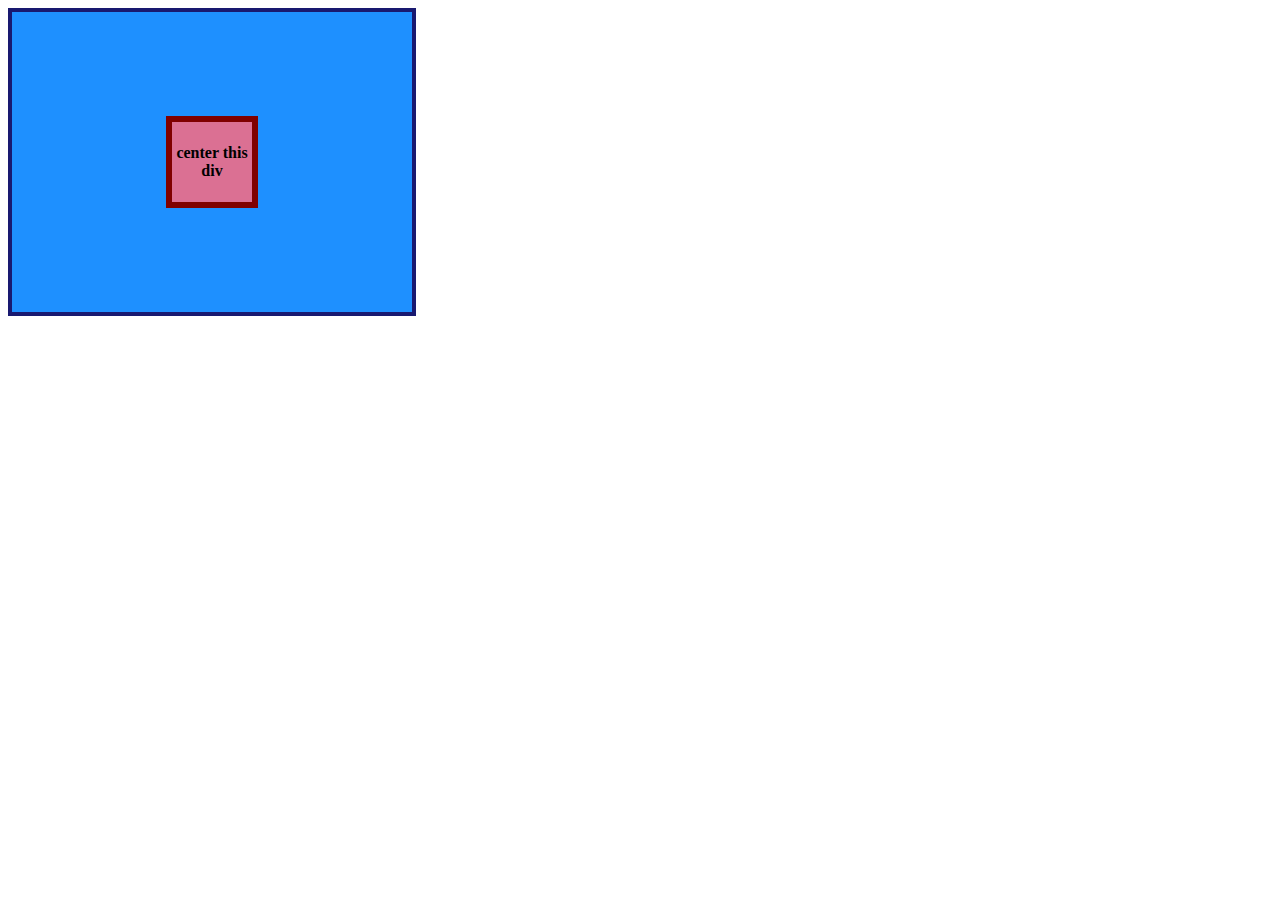
<file: 1-flex-center/index.html>
<!DOCTYPE html>
<html lang="en">
  <head>
    <meta charset="UTF-8">
    <meta http-equiv="X-UA-Compatible" content="IE=edge">
    <meta name="viewport" content="width=device-width, initial-scale=1.0">
    <title>CENTER THIS DIV</title>
    <link rel="stylesheet" href="style.css">
  </head>
  <body>
    <div class="container">
      <div class="box">center this div</div>
    </div>
  </body>
</html>
</file>
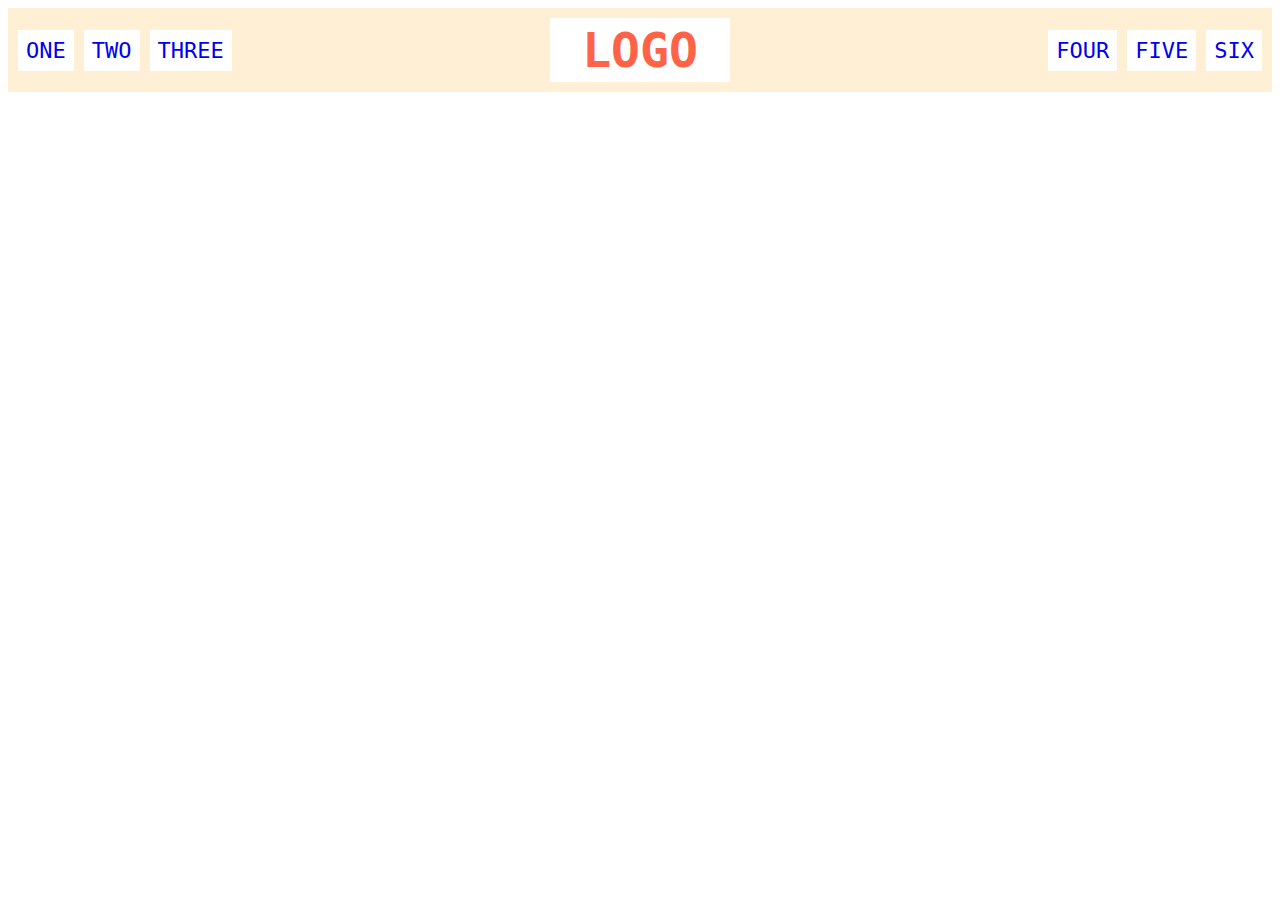
<file: 2-flex-header/index.html>
<!DOCTYPE html>
<html lang="en">
  <head>
    <meta charset="UTF-8">
    <meta http-equiv="X-UA-Compatible" content="IE=edge">
    <meta name="viewport" content="width=device-width, initial-scale=1.0">
    <title>Flex Header</title>
    <link rel="stylesheet" href="style.css">
  </head>
  <body>
    <div class="header">
      <div class="left-links">
        <ul>
          <li><a href="#">ONE</a></li>
          <li><a href="#">TWO</a></li>
          <li><a href="#">THREE</a></li>
        </ul>
      </div>
      <div class="logo">LOGO</div>
      <div class="right-links">
        <ul>
          <li><a href="#">FOUR</a></li>
          <li><a href="#">FIVE</a></li>
          <li><a href="#">SIX</a></li>
        </ul>
      </div>
    </div>
  </body>
</html>
</file>
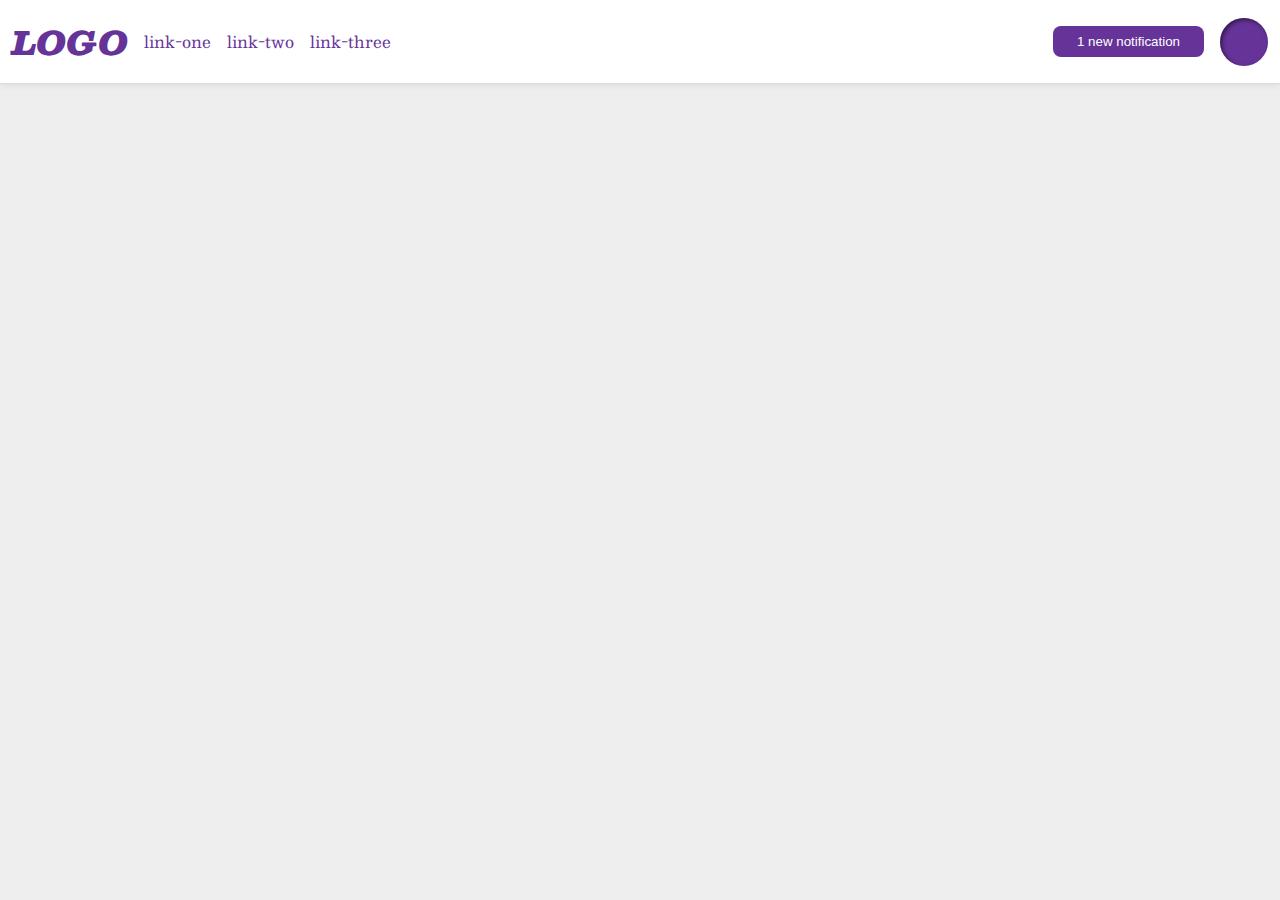
<file: 3-flex-header-2/index.html>
<!DOCTYPE html>
<html lang="en">
  <head>
    <meta charset="UTF-8">
    <meta http-equiv="X-UA-Compatible" content="IE=edge">
    <meta name="viewport" content="width=device-width, initial-scale=1.0">
    <title>Flex Header 2</title>
    <link rel="stylesheet" href="style.css">
  </head>
  <body>
    <div class="header">
      <div class="logo">
        LOGO
      </div>
      <ul class="links">
        <li><a href="google.com">link-one</a></li>
        <li><a href="google.com">link-two</a></li>
        <li><a href="google.com">link-three</a></li>
      </ul>
      <button class="notifications">
        1 new notification
      </button>
      <div class="profile-image"></div>
    </div>
  </body>
</html>
</file>
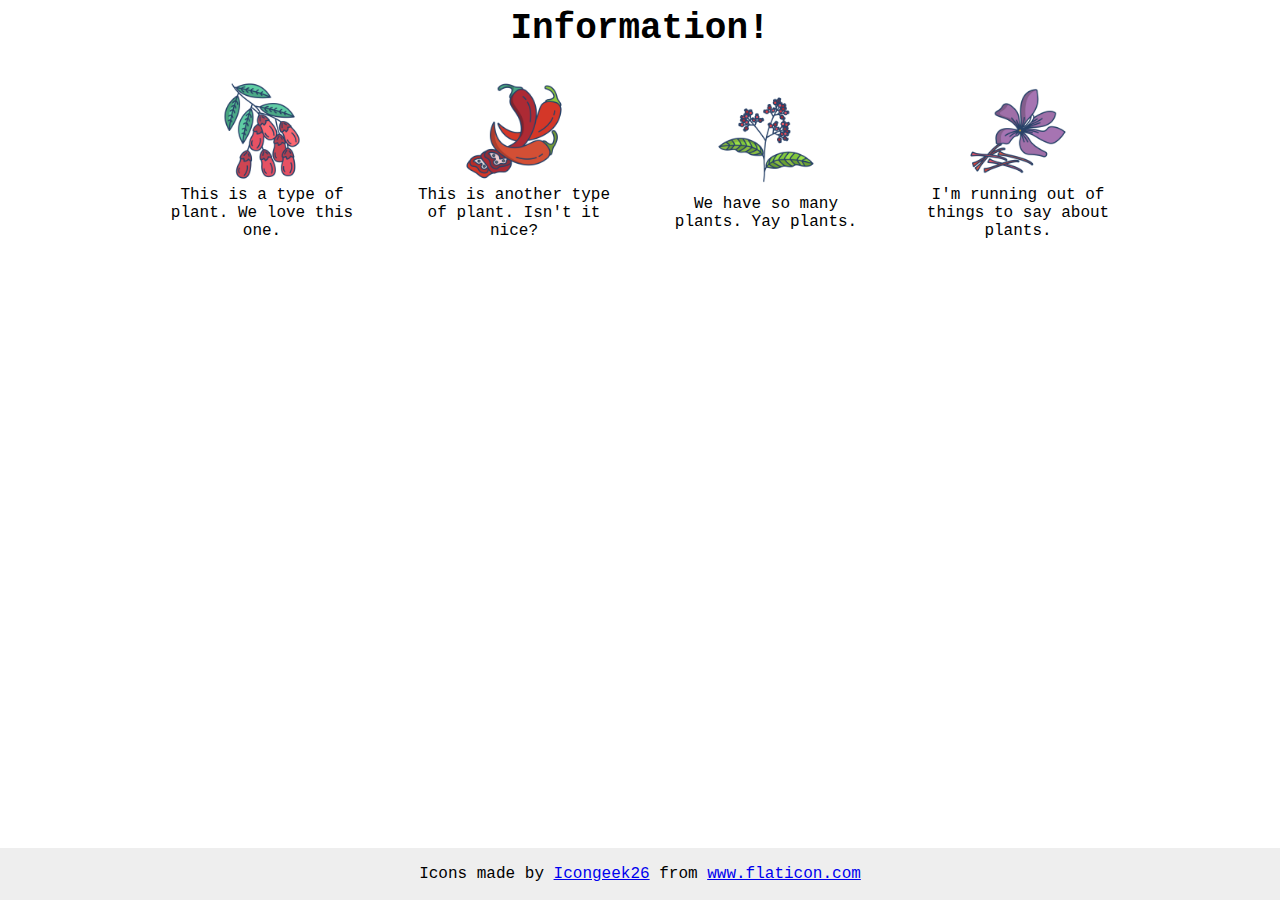
<file: 4-flex-information/index.html>
<!DOCTYPE html>
<html lang="en">
  <head>
    <meta charset="UTF-8">
    <meta http-equiv="X-UA-Compatible" content="IE=edge">
    <meta name="viewport" content="width=device-width, initial-scale=1.0">
    <title>Information</title>
    <link rel="stylesheet" href="style.css">
  </head>
  <body>
    <div class="hero-banner">
      <div class="title">Information!</div>

      <div class="content">
        <div class="item">
          <img src="./images/barberry.png" alt="barberry">
          <div class="text">This is a type of plant. We love this one.</div>
        </div>
        
        <div class="item">
          <img src="./images/chilli.png" alt="chili">
          <div class="text">This is another type of plant. Isn't it nice?</div>
        </div>
  
        <div class="item">
          <img src="./images/pepper.png" alt="pepper">
          <div class="text">We have so many plants. Yay plants.</div>
        </div>
  
        <div class="item">
          <img src="./images/saffron.png" alt="saffron">
          <div class="text">I'm running out of things to say about plants.</div>
        </div>
      </div>
      
    </div>

    <!-- disregard this section, it's here to give attribution to the creator of these icons -->
    <div class="footer">
      <div>Icons made by <a href="https://www.flaticon.com/authors/icongeek26" title="Icongeek26">Icongeek26</a> from <a href="https://www.flaticon.com/" title="Flaticon">www.flaticon.com</a></div>
    </div>
  </body>
</html>
</file>
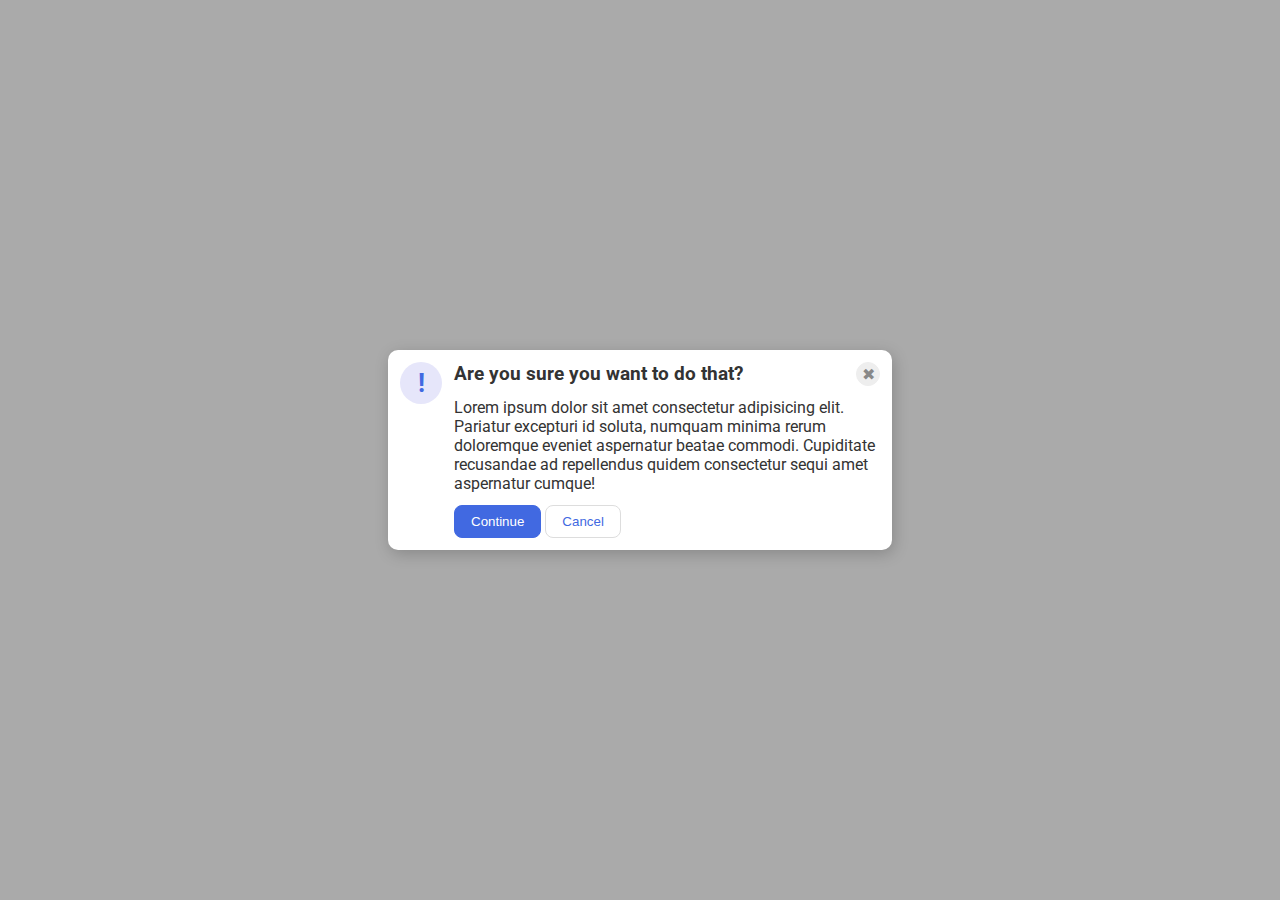
<file: 5-flex-modal/index.html>
<!DOCTYPE html>
<html lang="en">
  <head>
    <meta charset="UTF-8">
    <meta http-equiv="X-UA-Compatible" content="IE=edge">
    <meta name="viewport" content="width=device-width, initial-scale=1.0">
    <link rel="stylesheet" href="style.css">
    <title>Modal</title>
  </head>
  <body>
    <div class="modal">
      <div class="icon">!</div>
      <div class="notification">
    
        <div class="header">
          Are you sure you want to do that?
          <button class="close-button">✖</button>
        </div>
        
        <div class="text">Lorem ipsum dolor sit amet consectetur adipisicing elit. Pariatur excepturi id soluta, numquam minima rerum doloremque eveniet aspernatur beatae commodi. Cupiditate recusandae ad repellendus quidem consectetur sequi amet aspernatur cumque!</div>
        
        <div class="buttons">
          <button class="continue">Continue</button>
          <button class="cancel">Cancel</button>
        </div>

      </div>
    </div>
  </body>
</html>
</file>
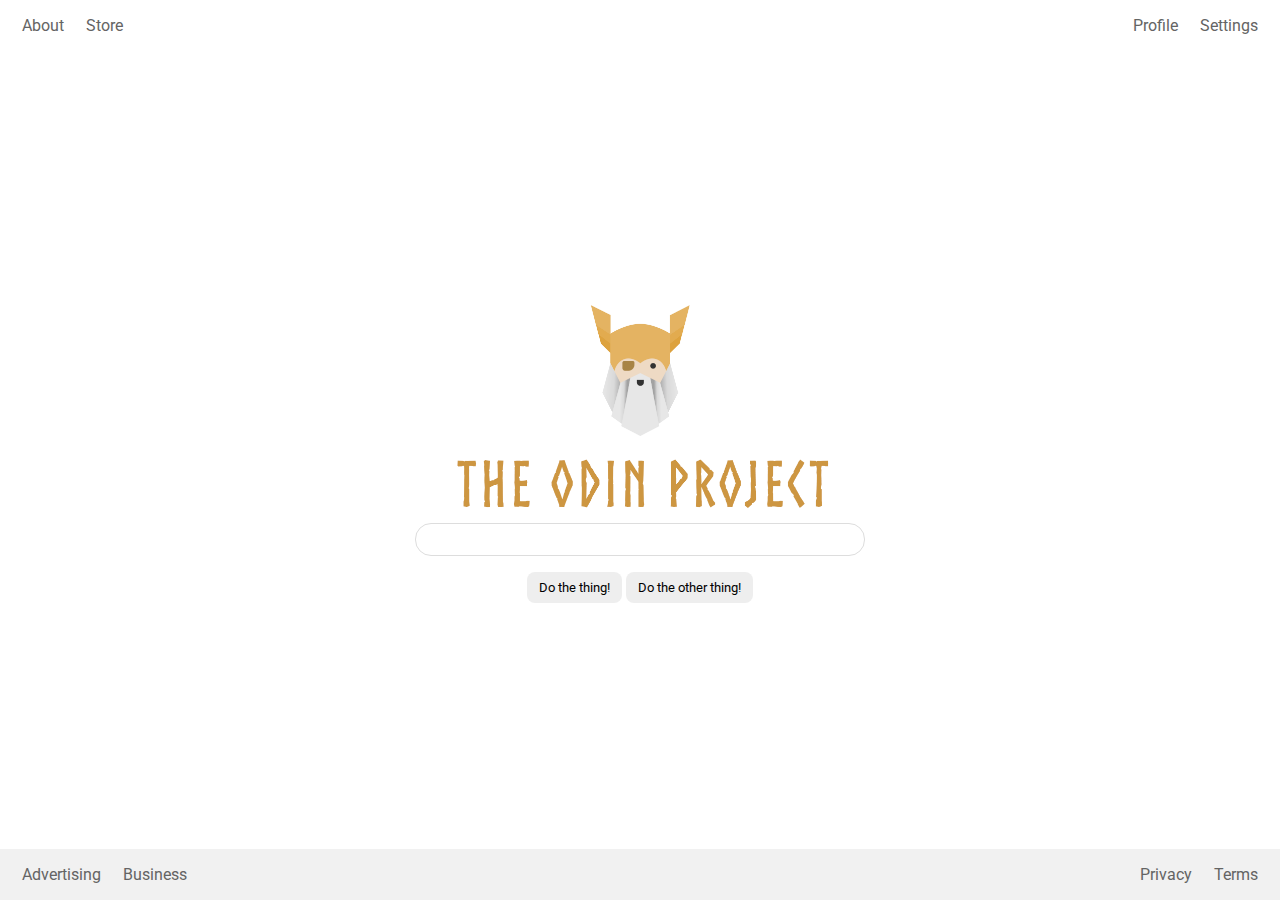
<file: 6-flex-landing-page/index.html>
<!DOCTYPE html>
<html lang="en">
  <head>
    <meta charset="UTF-8">
    <meta http-equiv="X-UA-Compatible" content="IE=edge">
    <meta name="viewport" content="width=device-width, initial-scale=1.0">
    <title>LAYOUT</title>
    <link rel="stylesheet" href="./style.css">
  </head>
  <body>
    <div class="header">
      <ul class="left-links">
        <li><a href="#">About</a></li>
        <li><a href="#">Store</a></li>
      </ul>
      <ul class="right-links">
        <li><a href="#">Profile</a></li>
        <li><a href="#">Settings</a></li>
      </ul>
    </div>
    <div class="content">
      <img src="./logo.png" alt="Project logo. Represents odin with the project name.">
      <div class="input">
        <input type="text">
      </div>
      <div class="buttons">
        <button>Do the thing!</button>
        <button>Do the other thing!</button>
      </div>
    </div>
    <div class="footer">
      <ul class="left-links">
        <li><a href="#">Advertising</a></li>
        <li><a href="#">Business</a></li>
      </ul>
      <ul class="right-links">
        <li><a href="#">Privacy</a></li>
        <li><a href="#">Terms</a></li>
      </ul>
    </div>
  </body>
</html>
</file>
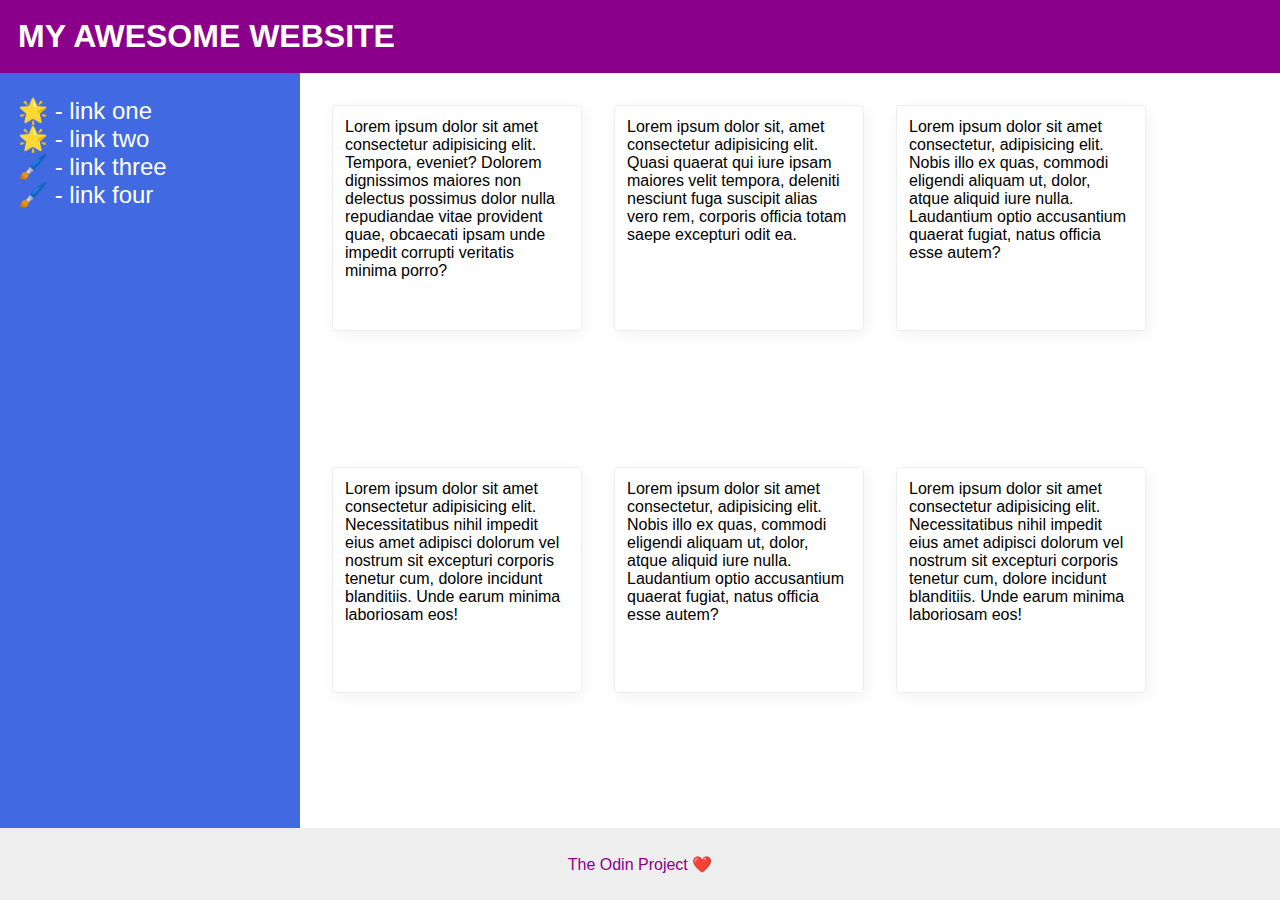
<file: 7-common-website-layout/index.html>
<!DOCTYPE html>
<html lang="en">
  <head>
    <meta charset="UTF-8">
    <meta http-equiv="X-UA-Compatible" content="IE=edge">
    <meta name="viewport" content="width=device-width, initial-scale=1.0">
    <title>The Holy Grail</title>
    <link rel="stylesheet" href="style.css">
  </head>
  <body>
    <div class="header">
      MY AWESOME WEBSITE
    </div>
    
    <div class="content">
      <div class="sidebar">
        <ul>
          <li><a href="#">🌟 - link one</a></li>
          <li><a href="#">🌟  - link two</a></li>
          <li><a href="#">🖌️ - link three</a></li>
          <li><a href="#">🖌️ - link four</a></li>
        </ul>
      </div>
  
      <div class="grid">
        <div class="card">Lorem ipsum dolor sit amet consectetur adipisicing elit. Tempora, eveniet? Dolorem dignissimos maiores non delectus possimus dolor nulla repudiandae vitae provident quae, obcaecati ipsam unde impedit corrupti veritatis minima porro?</div>
        <div class="card">Lorem ipsum dolor sit, amet consectetur adipisicing elit. Quasi quaerat qui iure ipsam maiores velit tempora, deleniti nesciunt fuga suscipit alias vero rem, corporis officia totam saepe excepturi odit ea.</div>
        <div class="card">Lorem ipsum dolor sit amet consectetur, adipisicing elit. Nobis illo ex quas, commodi eligendi aliquam ut, dolor, atque aliquid iure nulla. Laudantium optio accusantium quaerat fugiat, natus officia esse autem?</div>
        <div class="card">Lorem ipsum dolor sit amet consectetur adipisicing elit. Necessitatibus nihil impedit eius amet adipisci dolorum vel nostrum sit excepturi corporis tenetur cum, dolore incidunt blanditiis. Unde earum minima laboriosam eos!</div>
        <div class="card">Lorem ipsum dolor sit amet consectetur, adipisicing elit. Nobis illo ex quas, commodi eligendi aliquam ut, dolor, atque aliquid iure nulla. Laudantium optio accusantium quaerat fugiat, natus officia esse autem?</div>
        <div class="card">Lorem ipsum dolor sit amet consectetur adipisicing elit. Necessitatibus nihil impedit eius amet adipisci dolorum vel nostrum sit excepturi corporis tenetur cum, dolore incidunt blanditiis. Unde earum minima laboriosam eos!</div>
      </div>  
    </div>
    
    <div class="footer">
      The Odin Project ❤️
    </div>
  </body>
</html>
</file>
<file: 1-flex-center/style.css>
.container {
  background: dodgerblue;
  border: 4px solid midnightblue;
  width: 400px;
  height: 300px;
  display: flex;
  justify-content: center;
  align-items: center;
}

.box {
  background: palevioletred;
  font-weight: bold;
  text-align: center;
  border: 6px solid maroon;
  width: 80px;
  height: 80px;
  display: flex;
  justify-content: center;
  align-items: center;
}
</file>
<file: 2-flex-header/style.css>
.header  {
  font-family: monospace;
  background: papayawhip;
  display: flex;
  align-items: center;
  justify-content: space-between;
  padding: 10px;
}

.logo {
  font-size: 48px;
  font-weight: 900;
  color: tomato;
  background: white;
  padding: 4px 32px;
}

ul {
  /* this removes the dots on the list items*/
  list-style-type: none;
  display: flex;
  gap: 10px;
  padding: 0;
}

a {
  font-size: 22px;
  background: white;
  padding: 8px;
  /* this removes the line under the links */
  text-decoration: none;
}
</file>
<file: 3-flex-header-2/style.css>
/* this is some magical font-importing.  
you'll learn about it later. */
@import url('https://fonts.googleapis.com/css2?family=Besley:ital,wght@0,400;1,900&display=swap');
body {
  margin: 0;
  background: #eee;
  font-family: Besley, serif;
}

.header {
  background: white;
  border-bottom: 1px solid #ddd;
  box-shadow: 0 0 8px rgba(0,0,0,.1);
  display: flex;
  align-items: center;
  padding: 12px;
  gap: 16px;
}

.profile-image {
  background: rebeccapurple;
  box-shadow: inset 2px 2px 4px rgba(0,0,0,.5);
  border-radius: 50%;
  width: 48px;
  height: 48px;
  display: flex;
  justify-content: end;
}

.logo {
  color: rebeccapurple;
  font-size: 32px;
  font-weight: 900;
  font-style: italic;
}

button {
  border: none;
  border-radius: 8px;
  background: rebeccapurple;
  color: white;
  padding: 8px 24px;
}

a {
  /* this removes the line under our links */
  text-decoration: none;
  color: rebeccapurple;
}

ul {
  list-style-type: none;
  padding: 0;
  display: flex;
  gap: 16px;
  flex: 2

}
</file>
<file: 4-flex-information/style.css>
body {
  font-family: 'Courier New', Courier, monospace;
}

img {
  width: 100px;
  height: 100px;
}

.hero-banner{
  display: flex;
  flex-direction: column;
  gap: 32px;
}
.content{
  display: flex;
  flex-direction: row;
  justify-content: center;
  align-items: center;
  gap: 52px;
  text-align: center;
  flex-wrap: wrap;
}
.item{
  max-width: 200px;
}
.title {
  font-size: 36px;
  font-weight: 900;
  display: flex;
  justify-content: center;
  align-items: center;
}

/* do not edit this footer */
.footer {
  position: fixed;
  bottom: 0;
  left: 0;
  right: 0;
  height: 52px;
  display: flex;
  align-items: center;
  justify-content: center;
  background: #eee;
}
</file>
<file: 5-flex-modal/style.css>
@import url('https://fonts.googleapis.com/css2?family=Roboto:wght@400;700&display=swap');

html, body {
  height: 100%;
}

body {
  font-family: Roboto, sans-serif;
  margin: 0;
  background: #aaa;
  color: #333;
  /* I'll give you this one for free lol */
  display: flex;
  align-items: center;
  justify-content: center;
}

.modal {
  background: white;
  width: 480px;
  border-radius: 10px;
  box-shadow: 2px 4px 16px rgba(0,0,0,.2);
  display: flex;
  padding: 12px;
}
.notification{
  display: flex;
  flex-direction: column;
  padding-left: 12px;
  gap: 12px;
}
.header{
  display: flex;
  justify-content: space-between;
  font-weight: bold;
  font-size: larger;
}

.icon {
  color: royalblue;
  font-size: 26px;
  font-weight: 700;
  background: lavender;
  width: 42px;
  height: 42px;
  border-radius: 50%;
  display: flex;
  align-items: center;
  justify-content: center;
  flex-shrink: 0;
}

.close-button {
  background: #eee;
  border-radius: 50%;
  color: #888;
  font-weight: 400;
  font-size: 16px;
  height: 24px;
  width: 24px;
  display: flex;
  align-items: center;
  justify-content: center;
  border: 1px solid #eee;
  padding: 0;
}

button {
  cursor: pointer;
  padding: 8px 16px;
  border-radius: 8px;
}

button.continue {
  background: royalblue;
  border: 1px solid royalblue;
  color: white;
}

button.cancel {
  background: white;
  border: 1px solid #ddd;
  color: royalblue;
}
</file>
<file: 6-flex-landing-page/style.css>
@import url('https://fonts.googleapis.com/css2?family=Roboto:wght@400;700&display=swap');

body {
  height: 100vh;
  margin: 0;
  overflow: hidden;
  font-family: Roboto, sans-serif;
  display: flex;
  flex-direction: column;
}

img {
  width: 600px;
}

button {
  font-family: Roboto, sans-serif;
  border: none;
  border-radius: 8px;
  background: #eee;
}

input {
  border: 1px solid #ddd;
  border-radius: 16px;
  padding: 8px 24px;
  width: 400px;
  margin-bottom: 16px;
}

a,ul{
  color: rgb(100, 100, 100);
  list-style-type: none;
  text-decoration: none;
  padding-left: 0;
  display: flex;
  flex-direction: row;
  gap:22px;
  
}

.header, .footer{
  display: flex;
  justify-content: space-between;
  padding: 0px 22px;
}
.footer{
    background-color: rgb(241, 241, 241);
}

.content{
  display: flex;
  align-items: center;
  justify-content: center;
  flex-direction: column;
  flex:1;
}

button{
  padding: 8px 12px;
}
</file>
<file: 7-common-website-layout/style.css>
body {
  font-family: -apple-system, BlinkMacSystemFont, 'Segoe UI', Roboto, Oxygen, Ubuntu, Cantarell, 'Open Sans', 'Helvetica Neue', sans-serif;
  margin: 0;
  min-height: 100vh;
  display: flex;
  flex-direction: column;
}

a,ul,li{
  list-style: none;
  padding: 0;
  text-decoration: none;
  font-size: 24px;
  color: white;
}

.header {
  background: darkmagenta;
  color: white;
  display: flex;
  align-items: center;
  font-size: 32px;
  font-weight: 900;
  padding: 18px;
}

.footer {
  height: 72px;
  background: #eee;
  color: darkmagenta;
  display: flex;
  justify-content: center;
  align-items: center;
}

.content{
  display: flex;
  flex-direction: row;
  flex: 1;
  
  .sidebar {
    width: 300px;
    background: royalblue;
    box-sizing: border-box;
    flex-shrink: 0;
    padding-left: 18px;
  }

  .grid{
    display: flex;
    flex-wrap: wrap;
    padding: 32px;
    gap: 32px;
  }
}


.card {
  border: 1px solid #eee;
  box-shadow: 2px 4px 16px rgba(0,0,0,.06);
  border-radius: 4px;
  width: 224px;
  height: 200px;
  padding: 12px;
}
</file>
